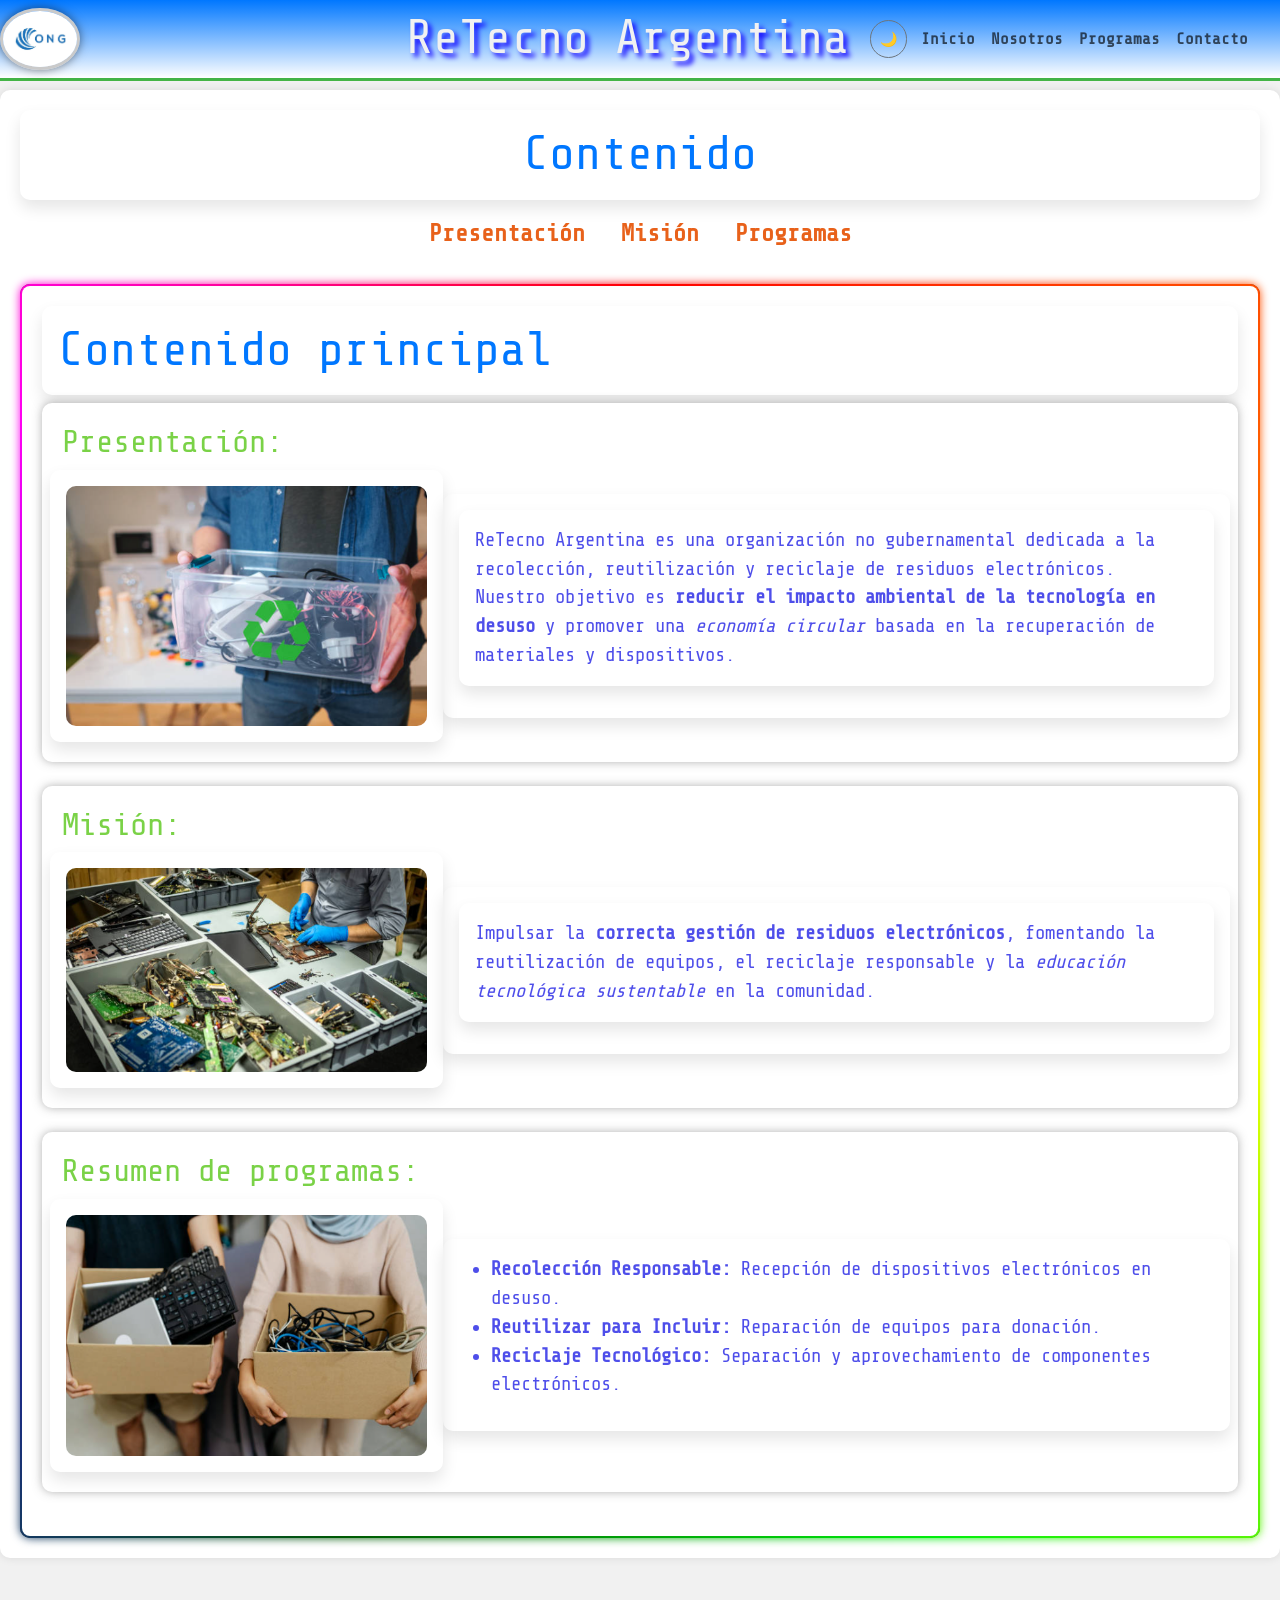
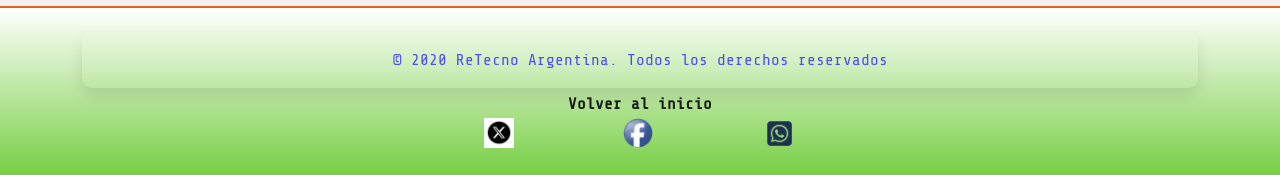
<file: Trabajo Practico/index.html>
<!DOCTYPE html>
<html lang="es">

<head>
    <meta charset="UTF-8">
    <meta name="viewport" content="width=device-width, initial-scale=1.0">
    <title>Inicio - ReTecno Argentina</title>

    <!-- Favicon -->
    <link rel="icon" type="image/png" href="icono/favicon.png">

    <link rel="preconnect" href="https://fonts.googleapis.com">
    <link rel="preconnect" href="https://fonts.gstatic.com" crossorigin>
    <link href="https://fonts.googleapis.com/css2?family=Share+Tech+Mono&display=swap" rel="stylesheet">

    <!-- Bootstrap CSS — antes del CSS propio -->
    <link href="https://cdn.jsdelivr.net/npm/bootstrap@5.3.3/dist/css/bootstrap.min.css" rel="stylesheet">

    <!--<link rel="stylesheet" href="estilos.css">-->
    <link rel="stylesheet" href="./CSS/estilos.css">

    <!-- Bootstrap JS — antes del body -->
    <script src="https://cdn.jsdelivr.net/npm/bootstrap@5.3.3/dist/js/bootstrap.bundle.min.js">
    </script>
</head>

<body>

    <header>
        <nav class="navbar navbar-expand-lg navbar-light">
            <div class="container-fluid px-0">
                <div class="row w-100 align-items-center">

                    <!-- Columna 1: Logo  ///////////////////////////////////////// -->
                    <div class="col-3">
                        <img class="img-fluid" src="img/ong3.jpg" alt="Logo de ReTecno Argentina" width="80">
                    </div>

                    <!-- Columna 2: Título////////////////////////////////////////// -->
                    <div class="col-6 text-center">
                        <a class="navbar-brand fw-bold m-0" href="index.html">
                            <h1 class="m-0">ReTecno Argentina</h1>
                        </a>
                    </div>

                    <!-- Columna 3: Menú ////////////////////////////////////////// -->
                    <div class="col-3 d-flex justify-content-end align-items-center">
                        <div class="theme-toggle">
                            <button id="btnModoOscuro" class="btn btn-outline-secondary btn-sm theme-toggle__btn" type="button" aria-label="Activar modo oscuro">🌙</button>
                            <button id="btnModoClaro" class="btn btn-outline-primary btn-sm theme-toggle__btn" type="button" aria-label="Activar modo claro">☀️</button>
                        </div>

                        <button class="navbar-toggler" type="button" data-bs-toggle="collapse"
                            data-bs-target="#navMenu" aria-controls="navMenu" aria-expanded="false" aria-label="Abrir menú de navegación">
                            <span class="navbar-toggler-icon"></span>
                        </button>

                        <div class="navegador collapse navbar-collapse justify-content-end" id="navMenu">

                            <ul class="navbar-nav">
                                <li class="nav-item">
                                    <a class="nav-link" href="index.html">Inicio</a>
                                </li>

                                <li class="nav-item">
                                    <a class="nav-link" href="nosotros.html">Nosotros</a>
                                </li>
                                <li class="nav-item">
                                    <a class="nav-link" href="programas.html">Programas</a>
                                </li>
                                <li class="nav-item">
                                    <a class="nav-link" href="contacto.html">Contacto</a>
                                </li>
                                
                            </ul>
                        </div>
                    </div>
                </div>
            </div>
        </nav>
    </header>

    <main>
        <aside>
            <nav id="contenido">
                <h2 class="titulo text-center mb-2">Contenido</h2>
                <ul class="nav flex-column flex-md-row justify-content-center gap-1">
                    <li class="nav-item">
                        <a class="nav-link" href="#presentacion">Presentación</a>
                    </li>
                    <li class="nav-item">
                        <a class="nav-link" href="#mision">Misión</a>
                    </li>
                    <li class="nav-item">
                        <a class="nav-link" href="#programas">Programas</a>
                    </li>
                </ul>
            </nav>
        </aside>
        <br>

        <section class="seccion">
            <div class="seccion-fondo">
                <h2>Contenido principal</h2>
                <article id="presentacion" class="articulo">
                    <h3>Presentación:</h3>
                    <div class="articulo-contenido">
                        <div class="row align-items-center g-4">
                            <div class="col-12 col-md-4">
                                <img src="img/img1.png" class="img-fluid" alt="Imagen1">
                            </div>

                            <div class="col-12 col-md-8">
                                <p>ReTecno Argentina es una organización no gubernamental dedicada a la recolección,
                                    reutilización y
                                    reciclaje de residuos electrónicos. <br>
                                    Nuestro objetivo es <strong>reducir el impacto ambiental de la tecnología en
                                        desuso</strong> y
                                    promover una <em>economía circular</em> basada en la recuperación de materiales y
                                    dispositivos.</p>
                            </div>
                        </div>
                    </div>
                </article>
                <br>

                <article id="mision" class="articulo">
                    <h3>Misión:</h3>
                    <div class="articulo-contenido">
                        <div class="row align-items-center g-4">
                            <div class="col-12 col-md-4">
                                <img src="img/img2.png" class="img-fluid" alt="Imagen1">
                            </div>

                            <div class="col-12 col-md-8">
                                <p>Impulsar la <strong>correcta gestión de residuos electrónicos</strong>, fomentando la
                                    reutilización
                                    de equipos, el reciclaje responsable y la <em>educación tecnológica sustentable</em>
                                    en la comunidad.</p>
                            </div>
                        </div>
                    </div>

                </article>
                <br>

                <article id="programas" class="articulo">

                    <h3>Resumen de programas:</h3>
                    <div class="articulo-contenido">
                        <div class="row align-items-center g-4">
                            <div class="col-12 col-md-4">
                                <img src="img/img3.png" class="img-fluid" alt="Imagen1">
                            </div>

                            <div class="col-12 col-md-8">
                                <ul>
                                    <li><strong>Recolección Responsable:</strong> Recepción de dispositivos electrónicos
                                        en desuso.</li>
                                    <li><strong>Reutilizar para Incluir:</strong> Reparación de equipos para donación.
                                    </li>
                                    <li><strong>Reciclaje Tecnológico:</strong> Separación y aprovechamiento de
                                        componentes electrónicos. </li>
                                </ul>
                            </div>
                        </div>
                    </div>

                </article>
                <br>
            </div>
        </section>
    </main>

    <footer class="py-4 mt-5">
        <div class="container text-center">
            <p class="mb-1">
                &copy; 2020 ReTecno Argentina. Todos los derechos reservados

            </p>
            <a href="index.html">Volver al inicio</a>

            <br>

            <a href="https://x.com/?lang=es" target="_blank" rel="noopener noreferrer">
                <img src="icono/x.png" alt="Twitter" width="30" height="30"></a>

            <a href="https://www.facebook.com" target="_blank" rel="noopener noreferrer">
                <img src="icono/facebook.png" alt="Facebook" width="30" height="30"></a>

            <a href="https://web.whatsapp.com" target="_blank" rel="noopener noreferrer">
                <img src="icono/whatsapp.png" alt="WhatsApp" width="35" height="35"> </a>
        </div>
    </footer>

    <div id="estrellas"></div>

    <!--AL FINAL DEL BODY PONEMOS EL LINK A JS-->
    <script src="./JS/main.js"></script>
</body>

</html>
</file>
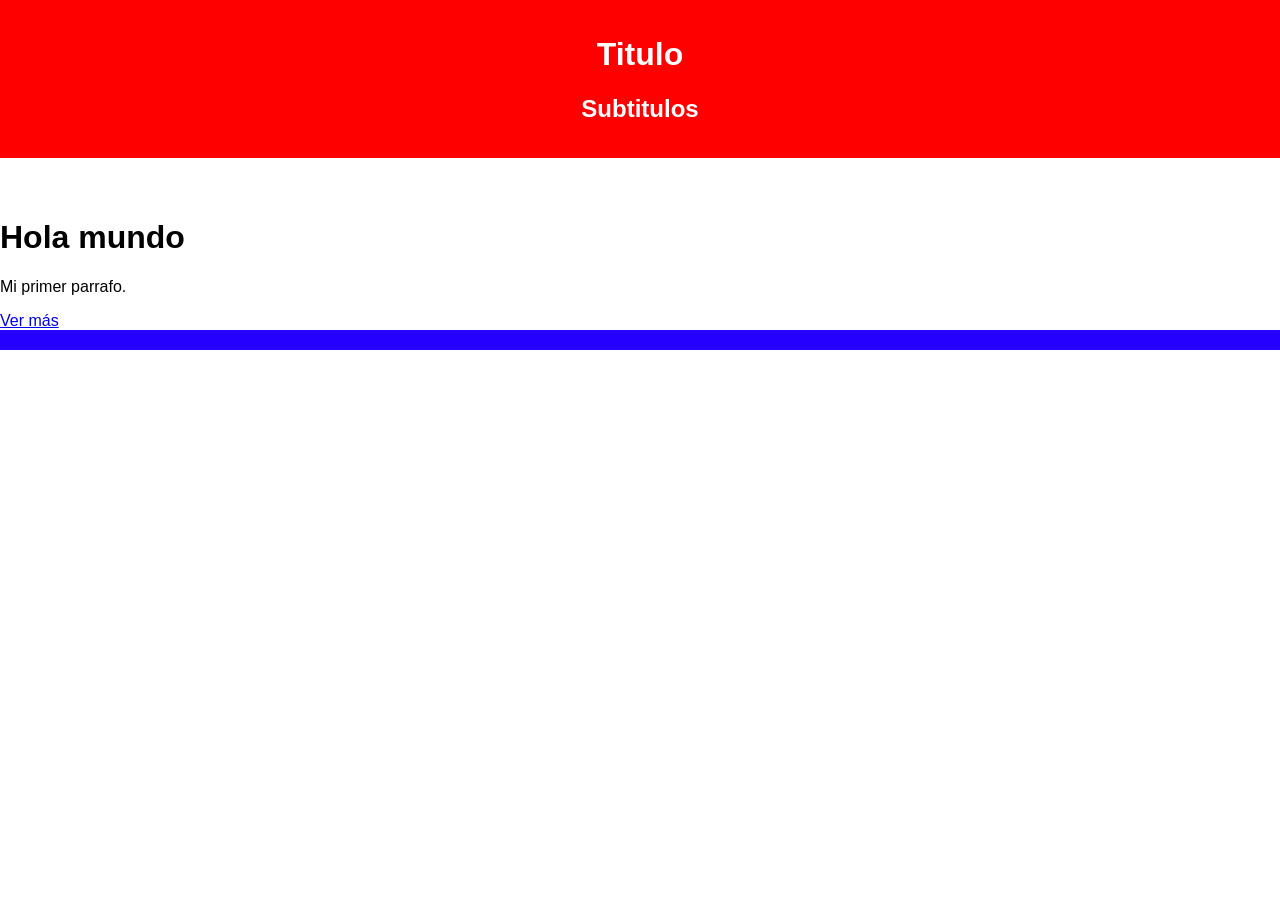
<file: Clase 1/clase 2.html>
<!DOCTYPE html>
<html lang="es">
    <head>
        <meta charset="utf-8">
        <meta name="viewport" content="width=device-widht">
        <link rel="stylesheet" href="styles.css">
        <title>Titulo</title>
    </head>

    <body>
        <header>
            <h1>Titulo</h1>
            <h2>Subtitulos</h2>
        </header>
        <main>

        </main>
        <h1>Hola mundo</h1>
        <p>Mi primer parrafo.</p>
        <a href="#" target="_blank">Ver más</a>
        <footer>

        </footer>
    </body>
</html>
</file>
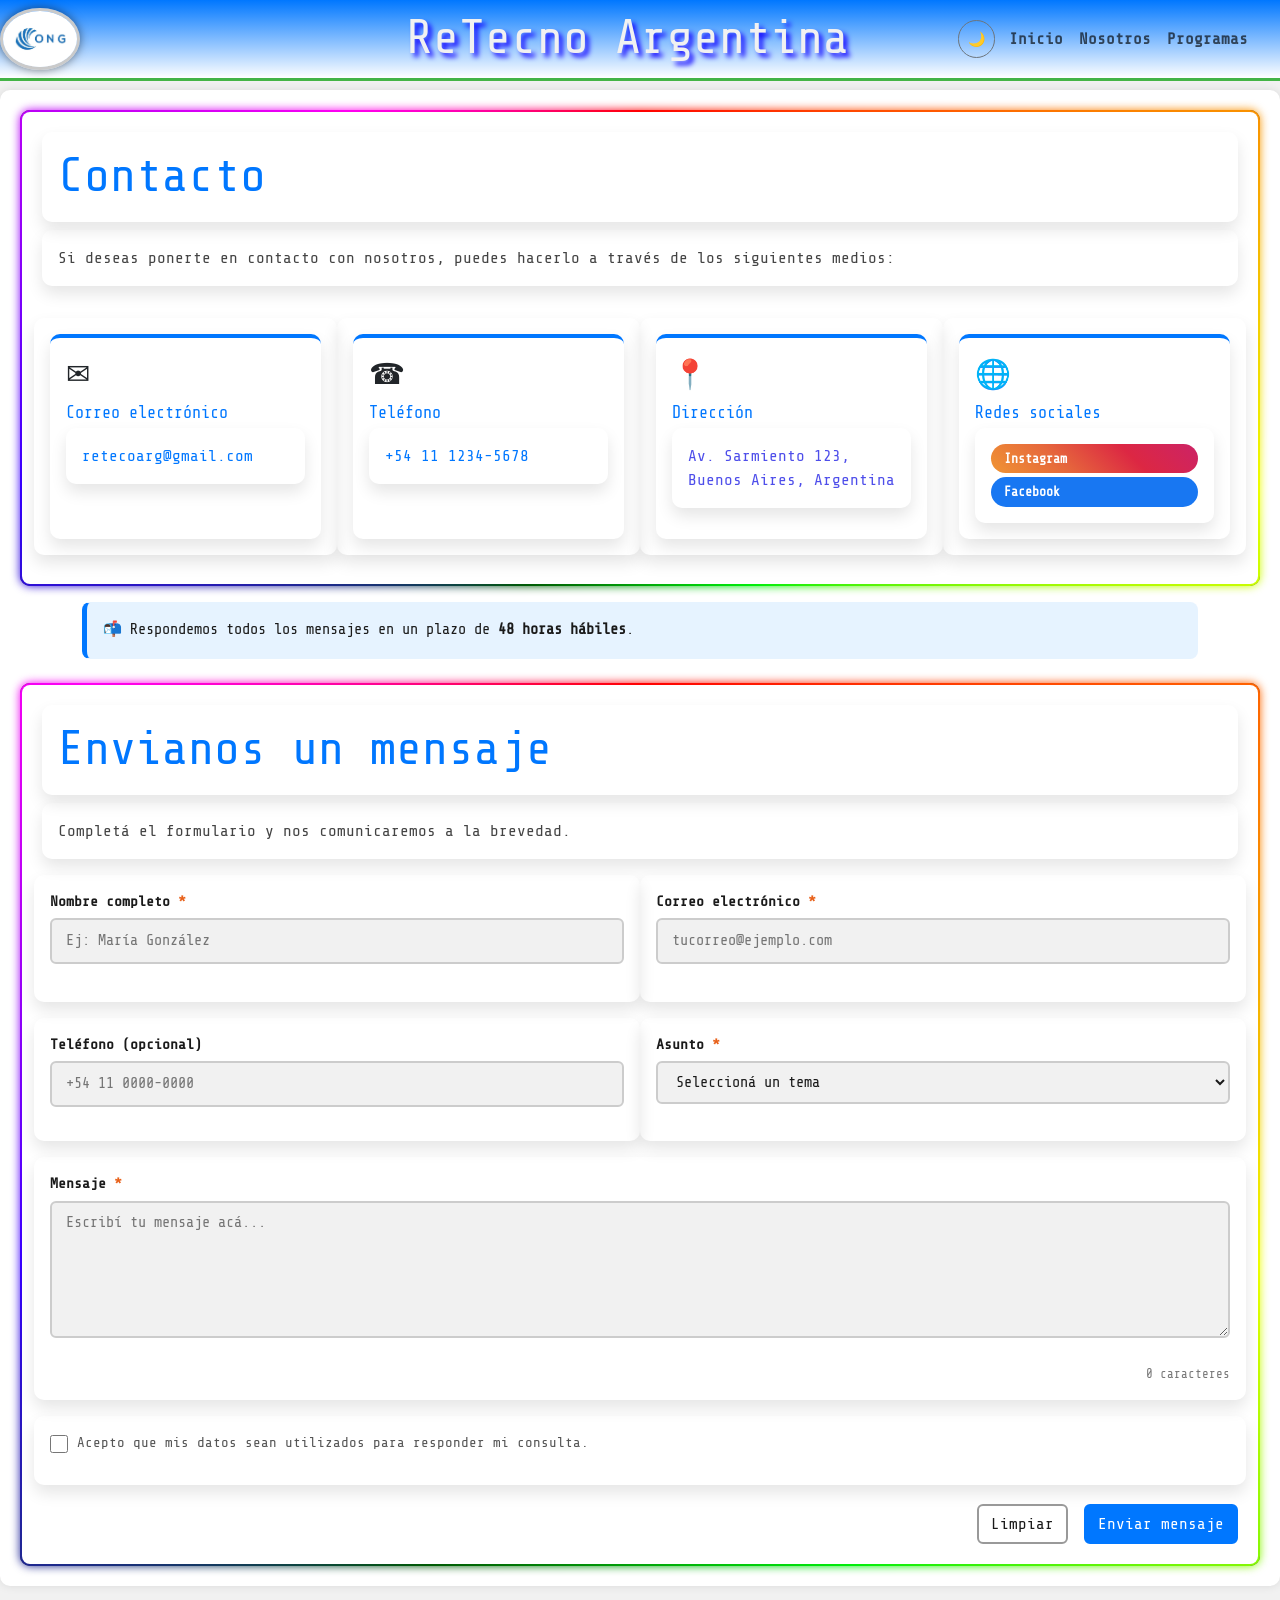
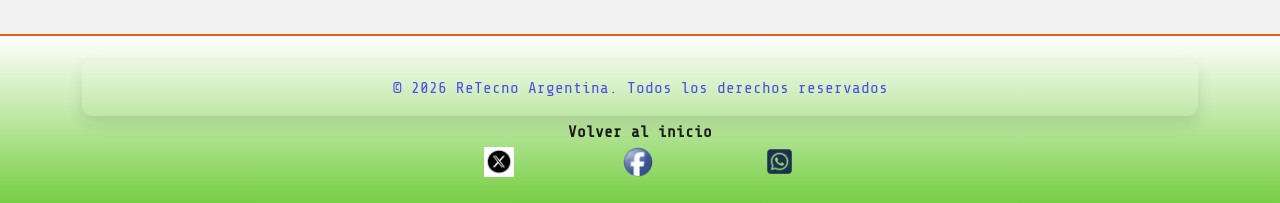
<file: Trabajo Practico/contacto.html>
<!DOCTYPE html>
<html lang="es">

<head>
    <meta charset="UTF-8">
    <meta name="viewport" content="width=device-width, initial-scale=1.0">
    <title>Contacto - ReTecno Argentina</title>

    <!-- Favicon -->
    <link rel="icon" type="image/png" href="icono/favicon.png">

    <link rel="preconnect" href="https://fonts.googleapis.com">
    <link rel="preconnect" href="https://fonts.gstatic.com" crossorigin>
    <link href="https://fonts.googleapis.com/css2?family=Share+Tech+Mono&display=swap" rel="stylesheet">

    <!-- Bootstrap CSS — antes del CSS propio -->
    <link href="https://cdn.jsdelivr.net/npm/bootstrap@5.3.3/dist/css/bootstrap.min.css" rel="stylesheet">

    <!--<link rel="stylesheet" href="estilos.css">-->
    <link rel="stylesheet" href="./CSS/estilos.css">

    <!-- Bootstrap JS — antes del /body-->
    <script src="https://cdn.jsdelivr.net/npm/bootstrap@5.3.3/dist/js/bootstrap.bundle.min.js">
    </script>
</head>

<body>
    <header>

        <nav class="navbar navbar-expand-lg navbar-light">
            <div class="container-fluid px-0">
                <div class="row w-100 align-items-center">

                    <!-- Columna 1: Logo  ///////////////////////////////////////// -->
                    <div class="col-3">
                        <img class="img-fluid" src="img/ong3.jpg" alt="Logo de ReTecno Argentina" width="80">
                    </div>

                    <!-- Columna 2: Título////////////////////////////////////////// -->
                    <div class="col-6 text-center">
                        <a class="navbar-brand fw-bold m-0" href="index.html">
                            <h1 class="m-0">ReTecno Argentina</h1>
                        </a>
                    </div>

                    <!-- Columna 3: Menú ////////////////////////////////////////// -->
                    <div class="col-3 d-flex justify-content-end align-items-center">
                        <div class="theme-toggle">
                            <button id="btnModoOscuro" class="btn btn-outline-secondary btn-sm theme-toggle__btn"
                                type="button" aria-label="Activar modo oscuro">🌙</button>
                            <button id="btnModoClaro" class="btn btn-outline-primary btn-sm theme-toggle__btn"
                                type="button" aria-label="Activar modo claro">☀️</button>
                        </div>

                        <button class="navbar-toggler" type="button" data-bs-toggle="collapse" data-bs-target="#navMenu"
                            aria-controls="navMenu" aria-expanded="false" aria-label="Abrir menú de navegación">
                            <span class="navbar-toggler-icon"></span>
                        </button>

                        <div class="navegador collapse navbar-collapse justify-content-end" id="navMenu">

                            <ul class="navbar-nav">
                                <li class="nav-item">
                                    <a class="nav-link" href="index.html">Inicio</a>
                                </li>

                                <li class="nav-item">
                                    <a class="nav-link" href="nosotros.html">Nosotros</a>
                                </li>

                                <li class="nav-item">
                                    <a class="nav-link" href="programas.html">Programas</a>
                                </li>
                            </ul>
                        </div>
                    </div>
                </div>
            </div>
        </nav>
    </header>

    <main>
        <!-- Información de contacto -->
        <section class="seccion">
            <div class="seccion-fondo">
                <h2>Contacto</h2>
                <p class="bajada">Si deseas ponerte en contacto con nosotros, puedes hacerlo a través de los
                    siguientes medios:</p>

                <!-- row + col-* responsivos con gutter g-3 -->
                <div class="row g-3 mt-2">

                    <!-- Card 1 — Correo -->
                    <div class="col-12 col-md-6 col-lg-3">
                        <div class="card h-100 card-contacto">
                            <div class="card-body">
                                <span class="icono-card">✉</span>
                                <h5 class="card-title">Correo electrónico</h5>
                                <p class="card-text">
                                    <a href="mailto:retecoarg@gmail.com">retecoarg@gmail.com</a>
                                </p>
                            </div>
                        </div>
                    </div>

                    <!-- Card 2 — Teléfono -->
                    <div class="col-12 col-md-6 col-lg-3">
                        <div class="card h-100 card-contacto">
                            <div class="card-body">
                                <span class="icono-card">☎</span>
                                <h5 class="card-title">Teléfono</h5>
                                <p class="card-text">
                                    <a href="tel:+541112345678">+54 11 1234-5678</a>
                                </p>
                            </div>
                        </div>
                    </div>

                    <!-- Card 3 — Dirección -->
                    <div class="col-12 col-md-6 col-lg-3">
                        <div class="card h-100 card-contacto">
                            <div class="card-body">
                                <span class="icono-card">📍</span>
                                <h5 class="card-title">Dirección</h5>
                                <p class="card-text">Av. Sarmiento 123, Buenos Aires, Argentina</p>
                            </div>
                        </div>
                    </div>

                    <!-- Card 4 — Redes sociales -->
                    <div class="col-12 col-md-6 col-lg-3">
                        <div class="card h-100 card-contacto">
                            <div class="card-body">
                                <span class="icono-card">🌐</span>
                                <h5 class="card-title">Redes sociales</h5>
                                <p class="card-text d-flex flex-column gap-1">
                                    <a href="https://www.instagram.com/retecoarg/" target="_blank"
                                        rel="noopener noreferrer" class="badge-red badge-instagram">Instagram</a>
                                    <a href="https://www.facebook.com/retecoarg/" target="_blank"
                                        rel="noopener noreferrer" class="badge-red badge-facebook">Facebook</a>
                                </p>
                            </div>
                        </div>
                    </div>
                </div>
            </div>
        </section>

        <div class="container mt-3">
            <div class="alert alert-retecno d-flex align-items-center gap-2" role="alert">
                <span>📬</span>
                <span>Respondemos todos los mensajes en un plazo de <strong>48 horas hábiles</strong>.</span>
            </div>
        </div>

        <!-- Formulario de contacto -->
        <section class="seccion mt-4">
            <div class="seccion-fondo">
                <h2>Envianos un mensaje</h2>
                <p class="bajada">Completá el formulario y nos comunicaremos a la brevedad.</p>

                <form class="formulario" id="formContacto" action="#" method="post" novalidate>

                    <!-- Grilla Bootstrap: dos columnas en pantallas medianas -->
                    <div class="row g-3">

                        <div class="col-12 col-md-6">
                            <div class="form-grupo">
                                <label for="nombre">Nombre completo <span class="requerido">*</span></label>
                                <input type="text" id="nombre" name="nombre" placeholder="Ej: María González" required
                                    minlength="3">
                                <small class="form-error" id="error-nombre"></small>
                            </div>
                        </div>

                        <div class="col-12 col-md-6">
                            <div class="form-grupo">
                                <label for="email">Correo electrónico <span class="requerido">*</span></label>
                                <input type="email" id="email" name="email" placeholder="tucorreo@ejemplo.com" required>
                                <small class="form-error" id="error-email"></small>
                            </div>
                        </div>

                        <div class="col-12 col-md-6">
                            <div class="form-grupo">
                                <label for="telefono">Teléfono (opcional)</label>
                                <input type="tel" id="telefono" name="telefono" placeholder="+54 11 0000-0000">
                            </div>
                        </div>

                        <div class="col-12 col-md-6">
                            <div class="form-grupo">
                                <label for="asunto">Asunto <span class="requerido">*</span></label>
                                <select id="asunto" name="asunto" required>
                                    <option value="" disabled selected>Seleccioná un tema</option>
                                    <option value="donacion">Quiero donar un dispositivo</option>
                                    <option value="voluntariado">Voluntariado</option>
                                    <option value="programa">Información sobre programas</option>
                                    <option value="prensa">Prensa / Medios</option>
                                    <option value="otro">Otro</option>
                                </select>
                                <small class="form-error" id="error-asunto"></small>
                            </div>
                        </div>

                        <div class="col-12">
                            <div class="form-grupo">
                                <label for="mensaje">Mensaje <span class="requerido">*</span></label>
                                <textarea id="mensaje" name="mensaje" rows="5" placeholder="Escribí tu mensaje acá..."
                                    required minlength="10"></textarea>
                                <small class="form-error" id="error-mensaje"></small>
                                <small class="form-contador" id="contador-mensaje">0 caracteres</small>
                            </div>
                        </div>

                        <div class="col-12">
                            <div class="form-grupo form-grupo--check">
                                <input type="checkbox" id="terminos" name="terminos" required>
                                <label for="terminos">Acepto que mis datos sean utilizados para responder mi
                                    consulta.</label>
                            </div>
                            <small class="form-error" id="error-terminos"></small>
                        </div>

                    </div><!-- fin row del form -->

                    <!-- Mensaje de confirmación de envío -->
                    <p class="form-confirmacion" id="formConfirmacion" role="status" aria-live="polite"></p>

                    <!-- form-acciones usa flex + gap (CSS propio) -->
                    <div class="form-acciones">
                        <button type="reset" class="btn btn--secundario" id="btnLimpiar">Limpiar</button>
                        <button type="submit" class="btn btn--primario">Enviar mensaje</button>
                    </div>

                </form>
            </div>
        </section>

    </main>

    <footer class="py-4 mt-5">
        <div class="container text-center">
            <p class="mb-1">
                &copy; 2026 ReTecno Argentina. Todos los derechos reservados

            </p>
            <a href="contacto.html">Volver al inicio</a>

            <br>

            <a href="https://x.com/?lang=es" target="_blank" rel="noopener noreferrer">
                <img src="icono/x.png" alt="Twitter" width="30" height="30"></a>

            <a href="https://www.facebook.com" target="_blank" rel="noopener noreferrer">
                <img src="icono/facebook.png" alt="Facebook" width="30" height="30"></a>

            <a href="https://web.whatsapp.com" target="_blank" rel="noopener noreferrer">
                <img src="icono/whatsapp.png" alt="WhatsApp" width="35" height="35"> </a>
        </div>
    </footer>


    <!--AL FINAL DEL BODY PONEMOS EL LINK A JS-->
    <script src="./JS/main.js"></script>
</body>

</html>
</file>
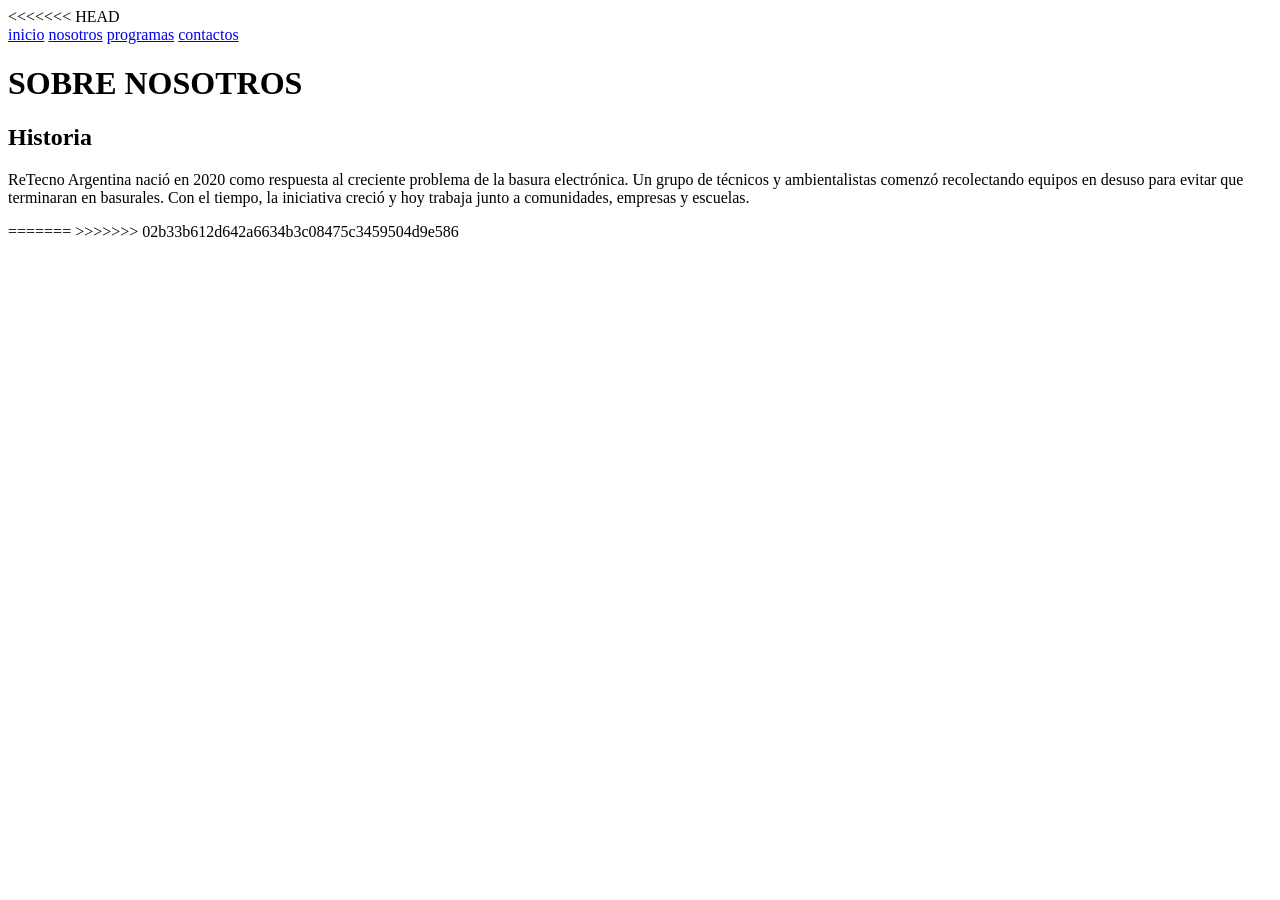
<file: Trabajo Practico/notros.html>
<!DOCTYPE html>
<html lang="es">
    <head>
        <meta charset="UTF-8">
        <meta name="viewport" content="width=device-width">
        <title>nosotros (no definido)</title>
    </head>

    <body>
<<<<<<< HEAD
        <header>
            <nav>
                <a href="index.html">inicio</a>
                <a href="nosotros.html">nosotros</a>
                <a href="programas.html">programas</a>
                <a href="contactos.html">contactos</a>
            </nav>
        </header>

        <main>
            <h1> SOBRE NOSOTROS</h1>
            <section>
                <h2>Historia</h2>
                <p>ReTecno Argentina nació en 2020 como respuesta al creciente problema de la basura electrónica. Un grupo de técnicos y ambientalistas comenzó recolectando equipos en desuso para evitar que terminaran en basurales. Con el tiempo, la iniciativa creció y hoy trabaja junto a comunidades, empresas y escuelas.</p>
            </section>
        </main>
=======
        
>>>>>>> 02b33b612d642a6634b3c08475c3459504d9e586
    </body>
</html>
</file>
<file: Trabajo Practico/estilos.css>
/* Estilos generales */
body {
  font-family: 'Segoe UI', Arial, sans-serif;
  background-color: #0c34d5;
  color: #222;
  margin: 10;
  padding: 0;
  border: #0b3d91 solid 1px;
}

body {
  background:  url('img/img14.png') left top repeat-y,url('img/img14.png') right top repeat-y; /* imagenes, derecha y izquierda*/
  line-height: 1.6;/* pedido en el tp */
  background-color: #fff; /* centro blanco para el contenido */
  background-size: 300px auto; /* ancho del lateral */
  margin: 0;
  padding: 1;
}

/* Encabezado */
header {
  background-color: #0b3d91;
  color: white;
  display: flex;
  align-items: center;
  justify-content: space-between;
  padding: 15px 40px;
}

header img {
  border-radius: 8px;
}

header nav a {
  color: white;
  text-decoration: none;
  text-align: center;
  margin: 0 10px;
  font-weight: bold;
  transition-duration: 0.3s;
  border-radius: 15px;
  padding:auto;
  
}

/* Resaltar botones con cursor , pedido en el tp */
header nav a:hover {
  text-decoration: none;
  color:#1b5e20;
  background-color: #c8e6c9;
  margin: auto;
  border-radius: 15px;
  padding: 5px 10px;
}

/* Contenido principal */
main {
  padding: 20px;
  background-color: #0b3d91;
  max-width: 1000px;
  margin: 20px auto;
  border-radius: 10px;
  box-shadow: 0 0 10px rgba(0,0,0,0.1);
}

aside nav a {
  display: flex;
  flex-direction: row;
  text-decoration: none;
  
}
aside nav a:hover{
  border-radius: 5rem;
  color:white;
  background-color: #3510da;
  margin: row;

}
 p {
  text-align: justify;
  margin-left: 30px;
  margin-right: 20px;;
  line-height: 1.6;
}

/* efecto de aparición */
@keyframes aparecer {
  from { opacity: 0; } /* opacidad inicial */
  to { opacity: 1; } /* opacidad final */
}

/* efecto de aparición en h1 */
h1 {
  text-align: left;
  text-overflow: unset;
  font-size: clamp(1.5rem, 2.5vw, 2rem);
  color: #f4f4f4;
  animation: aparecer 2s ease-in-out forwards;
}

h2.detalle {
  color: red !important;
  animation: aparecer 2s ease-in-out forwards;
text-align: center;
}

section {
  border: 2px solid #0b3d91;   /* borde azul institucional */
  background-color: #f9f9f9;   /* fondo gris claro */
  border-radius: 8px;          /* esquinas redondeadas */
  padding: 20px;               /* espacio interno */
  margin-bottom: 25px;         /* separación entre secciones */
}

/* Índice lateral */
aside { 
  background-color: #e8e8e8;
  padding: 15px;
  border-radius: 8px;
  margin-bottom: 20px;
}

aside h2 {
  color: #0b3d91;
  
}

/* Secciones */
h2, h3 {
  color: #0b3d91;
}

/* Footer */
footer {
  background-color: #0b3d91;
  color: white;
  text-align: center;
  padding: 15px;
  margin-top: 30px;
}

footer a {
  color: #ffd700;
  text-decoration: none;
  margin: 0 10px;
}

footer a:hover {
  text-decoration: none;
  border-radius: 15px;
  color: #c8e6c9;
  margin: auto;
}
/* Datos institucionales */
dl {
  display: grid;                /* Usamos grid */
  grid-template-columns: 200px auto; /* Columna fija para dt y flexible para dd */
  gap: 10px;                    /* Espacio entre columnas */
  background: #f4f4f4;
  padding: 15px;
  border-radius: 8px;
}

dt {
  font-weight: bold;
  color: #2e7d32; /* Verde institucional */
}

dd {
  margin: 0; /* Quitamos margen por defecto */
  color: #37474f; /* Gris tecnológico */
}
/* Menú desplegable */
.dropdown {
  position: relative;
  display: inline-block;
}

.dropbtn {
  background-color: #2e7d32; /* Verde reciclaje */
  color: white;
  padding: 10px 15px;
  font-size: 16px;
  border: none;
  cursor: pointer;
}

.dropbtn:hover {
  background-color: #1b5e20;
}

.dropdown-content {
  display: none;
  position: absolute;
  background-color: #f9f9f9;
  min-width: 160px;
  box-shadow: 0px 8px 16px rgba(0,0,0,0.2);
  border-radius: 5px;
  z-index: 1;
}

.dropdown-content a {
  color: #37474f;
  padding: 10px 15px;
  text-decoration: none;
  display: block;
}

.dropdown-content a:hover {
  background-color: #c8e6c9;
}

/* Mostrar menú al pasar el mouse */
.dropdown:hover .dropdown-content {
  display: block;
}
.video-container {
  position: relative;
  padding-bottom: 56.25%; /* proporción 16:9 */
  height: 0;
  overflow: hidden;
  max-width: 100%;
  background: #000; /* opcional */
  border-radius: 8px; /* opcional */
}

.video-container iframe {
  position: absolute;
  top: 0;
  left: 0;
  width: 100%;
  height: 100%;
  border: none; /* elimina el borde */
}

#NUESTRO-EQUIPO {
  max-width: 1000px;
  margin: 0 auto;
  padding: 20px;
  background-color: #fff;
  border-radius: 8px;
}

#NUESTRO-EQUIPO h2 {
  text-align: center;
  color: #0b3d91;
  margin-bottom: 20px;
}

#NUESTRO-EQUIPO .intro {
  text-align: justify;
  font-size: 1.1em;
  line-height: 1.6;
  margin-bottom: 15px;
}

.miembros {
  display: flex;
  gap: 20px;
  margin-top: 20px;
}

.miembros article {
  flex: 1;
  background-color: #f4f4f4;
  padding: 15px;
  border-radius: 6px;
  text-align: center;
  box-shadow: 0 0 6px rgba(0,0,0,0.1);
}

#DATOS-INSTITUCIONALES {
  max-width: 1000px;
  margin: 40px auto;
  padding: 20px;
  background-color: #fff;
  border-radius: 8px;
}

#DATOS-INSTITUCIONALES h2 {
  text-align: center;
  color: #0b3d91;
  margin-bottom: 20px;
}

#DATOS-INSTITUCIONALES .intro {
  text-align: justify;
  font-size: 1.1em;
  line-height: 1.6;
  margin-bottom: 20px;
}

.ficha {
  display: grid;
  grid-template-columns: 200px 1fr; /* primera columna fija, segunda flexible */
  gap: 10px 20px;
}

.ficha dt {
  font-weight: bold;
  color: #0b3d91;
}

.ficha dd {
  margin: 0;
  font-weight: bold;
  color:black;
}
</file>
<file: Trabajo Practico/CSS/estilos.css>
/*--------------------------------------------------------------------------------------Variables--*/
/*Colores*/
/* Variables globales para colores y fuente usados en todo el sitio */
:root {
  --color-primario: #0077ff;
  --color-secundario: #55c513c7;

  --color-fondo-primario: #ffffff; /*-nuevos colores*/
  --color-fondo-secundario: #f1f1f1; /*-nuevos colores*/

  --color-fondo: #cacaca;
  --color-acento: #e8611a;
  --color-texto: #1a1a1a;
  --fuente: "Share Tech Mono", monospace;
}

/*---------------------------------------------------------------------------------------Reset--*/
/* Reset básico: elimina márgenes y relleno por defecto y usa box-sizing border-box */
* {
  box-sizing: border-box;
  margin: 0;
  padding: 0;
}

/*--------------------------------------------------------------------------------------Tipografia--*/
/*H1*/
/* Estilo del título principal del header */
header h1 {
  font-size: clamp(1.2rem, 4vw, 3rem); /*tamaño adaptativo*/
  color: var(--color-fondo-secundario);
  text-shadow: #1100ff 4px 4px 5px; /*sombra al titulo*/
  flex: 1;
  text-align: center;
}

/*H2*/
/* Estilo global para títulos h2 en la página */
h2 {
  font-size: 3rem;
  color: var(--color-primario);
  transition: color 0.5s ease; /* Transición suave de color para todos los h2 de la página */
  box-shadow: 0 0.5rem 1rem rgba(0, 0, 0, 0.1);
  border-radius: 10px;
  padding: 1rem;
}

/*H3*/
/* Estilo global para subtítulos h3 */
h3 {
  font-size: 2rem;
  color: var(--color-secundario);
}

/*---------------------------------------------------------------------------------------Body--*/
/* Configuración base del cuerpo de la página */
body {
  font-family: var(--fuente); /*aplicacion de tipografica*/
  font-size: 1rem;
  line-height: 1.5;

  background-color: var(--color-fondo-secundario);
  color: var(--color-texto);
}

/*-----------------------------------------------------------------------------------Header-*/
/* Estilo del header fijo superior con degradado y layout de grid */
header {
  position: fixed; /*Fija el header en la pantalla aunque hagas scroll.*/
  top: 0; /*Lo pega arriba de todo.*/
  left: 0; /*Lo alinea al borde izquierdo.*/
  width: 100%; /*Hace que ocupe todo el ancho de la ventana.*/
  z-index: 100; /*Hace que el header quede por encima de otros elementos.*/
}

.navbar {
  background: -webkit-linear-gradient(top, var(--color-primario), #ffffff);
  border-bottom: 3px solid var(--color-secundario);
}

.theme-toggle {
  display: flex;
  align-items: center;
  gap: 0.25rem;
  margin-right: 0.35rem;
  flex-shrink: 0;
}

.theme-toggle__btn {
  width: 2.35rem;
  height: 2.35rem;
  padding: 0;
  display: inline-flex;
  align-items: center;
  justify-content: center;
  border-radius: 50%;
}

.hidden {
  display: none !important;
}

/* Estilo del logo dentro del header */
header img {
  /*sombras en imagen logo*/
  border-radius: 50%;
  border: 3px solid var(--color-fondo);
  box-shadow: 0 0 10px rgba(0, 0, 0, 0.5); /*--sombra a la imagen*/
}
.nav a:hover {
  background-color: var(--color-primario);
  color: var(--color-texto);
  font-weight: bold;
  padding: 5px 10px;
  border-radius: 5px;
  transition: background-color 0.3s ease;
}

/* Estilo de los enlaces del header */
.navegador a {
  text-decoration: none;
  font-weight: bold;
  border-radius: 5px;
  transition: background-color 0.3s ease;
}

/* Estilo hover de enlaces del header */
.navegador a:hover {
  color: #ffffff;
  background-color: var(--color-primario);
}

@media (max-width: 576px) {
  .theme-toggle {
    margin-right: 0.2rem;
  }

  .theme-toggle__btn {
    width: 2rem;
    height: 2rem;
    font-size: 0.9rem;
  }
}
/*
.nav-item:hover .nav-link {
  background-color: #e9ecef;
  border: 0.2rem solid var(--color-primario);
  border-radius: 20%;
  color: #0d6efd;
  display: block;
  width: 100%;
}*/

/*-------------------------------------------------------------------------------------Main-*/
/* Contenedor principal de la página, centrado y con sombra ligera */
main {
  background-color: var(--color-fondo-primario);
  padding: 20px;
  border-radius: 10px;
  box-shadow: 0 0 10px rgba(0, 0, 0, 0.1);
  /*border: 1px solid var(--color-texto);*/
  max-width: 1300px; /*centra el contenido de la pagina*/
  margin: 0 auto;
  margin-top: 90px;
}

/*----------------------------------------------------------------------------------------Navegacion--*/
/*Nav de nosotros. se dejo de usar. se paso a bootstrap
nav.contenido a {
  padding: 10px 20px 20px 10px;
  border-radius: 10px;
  border-color: #1a1a1a;
  box-shadow: 0 0 10px rgba(0, 0, 0, 0.5);
  text-decoration: none;
  color: var(--color-texto);
}

/* Hover para los enlaces del índice interno 
nav.contenido a:hover {
  background-color: var(--color-primario);
  color: var(--color-fondo);
  border-radius: 5px;
}

/* Ajuste específico del elemento h2 dentro de .contenido 
.contenido .h2 {
  text-size-adjust: 1%;
}
/*ul*/
/*li*/
/* Espaciado de listas globales dentro del contenido 
ul {
  padding: 1px 50px;
}*/

/*a*/

/*----------------------------------------------------------------------------------------------contenido de index*/
/* Estilo de la lista de índices laterales en la sección de contenido */
#contenido ul {
  list-style: none; /*Quita los puntos o viñetas de la lista.*/
  display: flex;
  gap: 4rem; /*agrega espacio ENTRE elementos hijos dentro de un contenedor flex o grid.*/
}

/* Estilo de los enlaces del índice de contenido */
#contenido a {
  color: var(--color-acento);
  text-decoration: none; /*Quita el subrayado de los enlaces.*/
  font-weight: 700;
  font-size: 1.5rem;
}
/* Hover de los enlaces del índice de contenido */
#contenido a:hover {
  color: var(--color-secundario);
}

/* Estilo base para secciones con borde animado */
.seccion {
  display: flex;
  flex-direction: column;
  gap: 20px;
  flex-wrap: wrap;

  position: relative; /*base que toma absolute para posicionarse*/
  background: #1a1a1a;
  padding: 2px; /*grosor de las luces*/
  border-radius: 10px;
  scroll-margin-top: 80px;
  z-index: 1;
}

/* Contenedor para artículos con imagenes y texto lado a lado */
.articulo-con-imgs {
  display: grid;
  grid-template-columns: 1fr 2fr; /*1 columna de: 1 fraccion y 2 fracciones*/
  gap: 2rem;
  align-items: center; /*Centra verticalmente los elementos dentro del header sin importar el tamaño.*/
  margin-bottom: 2rem;
}

p, .card-text, .mb-1 {
  color: rgb(78, 78, 234);
}
li {
  color: rgb(78, 78, 234);
}
/*------------------------------------------------------------------------------------Footer-*/
/* Estilo del pie de página con fondo y separación interna */
footer {
  background: -webkit-linear-gradient(top, #ffffff, var(--color-secundario));
  display: flex;
  padding: 2rem;
  text-align: center;
  border-top: 2px solid var(--color-acento);
  gap: 5px; /*esta es la linea de color que se ve arriva del footer*/
}

/* Enlaces del footer */
footer a {
  color: var(--color-texto);
  text-decoration: none;
  font-weight: bold;
  margin: 0 50px;
  display: inline-block;
}

/* Hover para enlaces del footer */
footer a:hover {
  background-color: var(--color-primario);
  border-radius: 5px;
  padding: 5px 10px;
}

/*-----------------------------------------------------------------------------------------------Tablas*/
/* Estilo global que limpia los bordes de las tablas */
table,
th,
td {
  border: none;
}
/* Espaciado interno de celdas de tabla */
th,
td {
  padding: 10px;
}
/* Estilo de cabecera de tabla con color de acento */
thead {
  background-color: var(--color-acento);
  color: white;
}
/* Fondo alterno para filas impares de tablas */
tbody tr:nth-child(odd) {
  /*intercala colores de forma impar---- (odd)*/
  background-color: rgb(180, 231, 255);
}
/* Enlaces dentro de celdas de encabezado */
th a {
  text-decoration: none;
}
/* Hover para enlaces en encabezados de tabla */
th a:hover {
  color: var(--color-primario);
}

/*---------------------------------------------------------------------------------------------Transiciones*/
/*----imagenes----*/
/* Transición de hover para imágenes dentro de artículos */
.articulo-contenido img {
  border-radius: 10px;

  transition:
    transform 0.5s ease,
    box-shadow 0.5s ease;
}

.articulo-contenido img:hover {
  transform: scale(1.02);
  box-shadow: 0 0 10px rgb(0, 119, 30);
}

/*----contenido----*/
/* Estilo base para párrafos y listas dentro de artículos */
.articulo-contenido p,
.articulo-contenido li {
  font-size: 1.2rem;
  transition: text-shadow 0.5s ease;
}

/* Hover de texto dentro de los artículos para añadir brillo ligero */
.articulo-contenido p:hover,
.articulo-contenido li:hover {
  text-shadow: #277c00 2px 2px 3px;
}

/*----color----*/
h2:hover {
  color: red;
}

/*-----------------------------------------------------------------------------------------VARIABLE ANIMABLE*/
/* Propiedad personalizada usada por la animación del borde de sección */
@property --deg {
  syntax: "<angle>";
  inherits: true;
  initial-value: 0deg;
}

/*--------------------------------------------------------------------------------------------ARTICLE*/

/* Estilo general de cada artículo dentro del main */
.articulo {
  position: relative; /*base que toma absolute para posicionarse*/
  background: #ffffff;

  scroll-margin-top: 80px;
  z-index: 1;

  padding: 20px 20px;
  border-radius: 10px;
  border-color: #797979;
  box-shadow: 0 0 10px rgba(102, 102, 102, 0.5);
  flex: 1 1 300px;
}

/* Contenedor flexible que posiciona el video y la tabla de detalles lado a lado */
.video-detalles {
  display: flex;
  gap: 2rem;
  align-items: flex-start;
  flex-wrap: wrap;
}

.video-detalles video {
  display: block;
  width: min(100%, 720px);
  max-width: 720px;
  border-radius: 10px;
  flex: 1 1 420px;
}

/* Estilo del contenedor derecho que agrupa la tabla de detalles del video */
.video-info {
  flex: 1 1 240px;
  min-width: 240px;
  background: transparent;
  padding: 0;
}

/* Formato interior de la tabla de detalles del video */
.video-info table {
  width: 100%;
  border-collapse: separate;
  border-spacing: 0 1rem;
  background: transparent;
}

.video-info tbody {
  display: grid;
  gap: 1rem;
}

/* Cada fila de detalle usa el mismo estilo de tarjeta que la tabla institucional */
.video-info tr {
  display: grid;
  grid-template-columns: 1fr 1.8fr;
  align-items: center;
  gap: 1rem;
  padding: 1.1rem 1.25rem;
  background: rgba(242, 250, 255, 0.95);
  border-radius: 18px;
  box-shadow: 0 10px 24px rgba(0, 0, 0, 0.08);
  transition:
    transform 0.25s ease,
    box-shadow 0.25s ease,
    background 0.25s ease;
}

.video-info tr:hover {
  transform: translateY(-3px);
  box-shadow: 0 18px 34px rgba(0, 0, 0, 0.12);
  background: rgba(255, 255, 255, 1);
}

/* Evita que la regla global de filas impares cambie la tabla de detalles del video */
.video-info tbody tr:nth-child(odd) {
  background: rgba(242, 250, 255, 0.95);
}

/* Estilos compartidos para celdas del detalle del video */
.video-info th,
.video-info td {
  padding: 0;
  border: none;
}

.video-info th {
  display: inline-flex;
  align-items: center;
  justify-content: flex-start;
  gap: 0.6rem;
  color: var(--color-primario);
  font-size: 0.95rem;
  font-weight: 800;
  text-transform: uppercase;
  letter-spacing: 0.08em;
}

.video-info th::before {
  content: "";
  width: 10px;
  height: 10px;
  border-radius: 50%;
  background: linear-gradient(
    135deg,
    var(--color-primario),
    var(--color-secundario)
  );
}

.video-info td {
  color: #2d2d2d;
  font-weight: 600;
  line-height: 1.6;
}

/* Título interno de la tabla de detalles del video */
.video-info caption {
  caption-side: top;
  text-align: left;
  font-size: 1.15rem;
  font-weight: 800;
  padding-bottom: 0.75rem;
  color: var(--color-primario);
}

/* Estilo especial de la sección de datos institucionales */
#DATOS-INSTITUCIONALES .seccion-fondo {
  background: linear-gradient(
    160deg,
    rgba(235, 245, 255, 0.96),
    rgba(247, 255, 238, 0.96)
  );
  border: 1px solid rgba(0, 119, 255, 0.12);
  box-shadow:
    inset 0 0 0 1px rgba(255, 255, 255, 0.6),
    0 16px 40px rgba(0, 0, 0, 0.07);
}

#DATOS-INSTITUCIONALES .intro {
  max-width: 900px;
  margin: 0 auto 1.5rem;
  font-size: 1.05rem;
  color: #2a2a2a;
  line-height: 1.8;
}

/* Formato de la tabla de datos institucionales */
#DATOS-INSTITUCIONALES table {
  width: 100%;
  max-width: 960px;
  margin: 0 auto;
  border-collapse: separate;
  border-spacing: 0 1rem;
  background: transparent;
}

/* ============================
   DATOS INSTITUCIONALES — TEXTO AZUL EN MODO OSCURO
============================ */
body.dark-mode #DATOS-INSTITUCIONALES,
body.dark-mode #DATOS-INSTITUCIONALES h2,
body.dark-mode #DATOS-INSTITUCIONALES p,
body.dark-mode #DATOS-INSTITUCIONALES th,
body.dark-mode #DATOS-INSTITUCIONALES td {
  color: #0077ff !important; /* azul institucional */
}


#DATOS-INSTITUCIONALES tbody {
  display: grid;
  gap: 1rem;
}

/* Cada fila de la tabla institucional se renderiza como tarjeta */
#DATOS-INSTITUCIONALES tr {
  display: grid;
  grid-template-columns: 1fr 1.8fr;
  align-items: center;
  gap: 1rem;
  padding: 1.1rem 1.25rem;
  background: rgba(255, 255, 255, 0.95);
  border-radius: 18px;
  box-shadow: 0 10px 24px rgba(0, 0, 0, 0.08);
  transition:
    transform 0.25s ease,
    box-shadow 0.25s ease,
    background 0.25s ease;
}

#DATOS-INSTITUCIONALES tr:hover {
  transform: translateY(-3px);
  box-shadow: 0 18px 34px rgba(0, 0, 0, 0.12);
  background: rgba(255, 255, 255, 1);
}

/* Estilos compartidos para celdas de la tabla institucional */
#DATOS-INSTITUCIONALES th,
#DATOS-INSTITUCIONALES td {
  padding: 0;
  border: none;
}

#DATOS-INSTITUCIONALES th {
  display: inline-flex;
  align-items: center;
  justify-content: flex-start;
  gap: 0.6rem;
  color: var(--color-primario);
  font-size: 0.95rem;
  font-weight: 800;
  text-transform: uppercase;
  letter-spacing: 0.08em;
}

#DATOS-INSTITUCIONALES th::before {
  content: "";
  width: 10px;
  height: 10px;
  border-radius: 50%;
  background: linear-gradient(
    135deg,
    var(--color-primario),
    var(--color-secundario)
  );
}

#DATOS-INSTITUCIONALES td {
  color: #2d2d2d;
  font-weight: 600;
  line-height: 1.6;
}

/* Cabecera de la tabla de datos institucionales */
#DATOS-INSTITUCIONALES caption {
  caption-side: top;
  text-align: left;
  font-size: 1.15rem;
  font-weight: 800;
  padding-bottom: 0.75rem;
  color: var(--color-primario);
}

#DATOS-INSTITUCIONALES tr:nth-child(odd) {
  background: rgba(242, 250, 255, 0.95);
}

/*----------------------------------------------------------------------------------------CONTENIDO SOBRE EL EFECTO*/
/* Ajusta el posicionamiento de todos los hijos directos dentro de secciones */
.seccion > * {
  /*para todos los hijos de article*/
  position: relative;
  z-index: 2;
}

/*-------------------------------------------------------------------------------------------BORDE ANIMADO*/
/* Pseudo elementos para el borde animado alrededor de cada sección */
.seccion::before,
.seccion::after {
  content: "";
  position: absolute; /*elemento flotante*/
  inset: 0; /*la mascara se pega en las 4 puntas para cubrir todo el article*/
  padding: 3px;
  border-radius: inherit;
  background: conic-gradient(
    from var(--deg) at center,
    #ff0000,
    #ff5900,
    #eeff00,
    #00ee0c,
    #005a05,
    #3700ff,
    #ff00f2,
    #ff0000
  );
  z-index: -2; /*se posisiona atras de article*/
  animation: autoRotate 2s linear infinite;
}

/* Glow borroso que acompaña al borde animado */
/*---------------------------------------------------------------------------------------------GLOW*/
.seccion::after {
  filter: blur(5px);
}

/*--------------------------------------------------------------------------------------------ANIMACION*/
/* Animación continua que rota el degradado del borde */
@keyframes autoRotate {
  to {
    --deg: 360deg;
  }
}

/* Fondo interno de cada sección con padding y borde redondeado */
.seccion-fondo {
  position: relative;
  background: #ffffff;
  border-radius: 8px;
  padding: 20px;
  z-index: 1; /**/
}

/*--------------------------------------------------------------------------------boton de menu desplegable*/
@media (max-width: 991px) {
  .navbar-collapse {
    position: absolute;
    top: 100%;
    right: 0;
    width: 100px;
    background: rgba(255, 255, 255, 0);
    z-index: 1000;
    padding: 10px;
    border-radius: 8px;
    text-align: center;
    border: 0.1rem solid var(--color-primario);
  }

  .navbar-nav {
    width: 100%;
  }

  .navbar-nav .nav-link {
    padding: 10px 0;
  }
}

/*--------------------------------------------------------------------------------------???----*/



/*--esto es solo para testing--!!!!!!!!!!!!!!!!!!!!!!!!!!!!!!!!!!!!!!!!
.col-4, .col-6, .col-3{
    border: 1px solid red;
}

.navbar-collapse {
    border: 1px solid blue;
}*/


button {
  /*display: none;
  position: absolute;
  top: 10px;
  right: 10px;
  z-index: 1001;*/
  background-color: var(--color-primario);
  color: var(--color-fondo);
  border: none;
  padding: 10px 15px;
  border-radius: 5px;
  cursor: pointer;
}

/*-- @media screen and (max-width: 500px) {
  
button {
    display: block;
  }
}*/

/* Estilo para los círculos de iniciales (Avatar) */
.circle {
  width: 60px;
  height: 60px;
  border-radius: 50%;
  display: inline-flex;
  align-items: center;
  justify-content: center;
  background-color: var(--color-primario);
  color: white;
}

p {
  /*color: var(--color-primario);*/
  transition: color 0.5s ease; /* Transición suave de color para todos los h2 de la página */
  box-shadow: 0 0.5rem 1rem rgba(0, 0, 0, 0.1);
  border-radius: 10px;
  padding: 1rem;
}

.col-12  {
  color: var(--color-primario);
  transition: color 0.5s ease; /* Transición suave de color para todos los h2 de la página */
  box-shadow: 0 0.5rem 1rem rgba(0, 0, 0, 0.1);
  border-radius: 10px;
  padding: 1rem;
}


/*------------------------------------------------------------------------------------------------------------------MODO OSCURO--*/
body.dark-mode{
    background-color: #111;
    color: white;
    
}

#estrellas{
    position: fixed;
    top: 0;
    left: 0;
    width: 100%;
    height: 100%;
    pointer-events: none;
    overflow: hidden;
    z-index: 999;
}

/* Estrellas normales */
.estrella{
    position: absolute;
    background: white;
    border-radius: 50%;
    animation: brillar 3s forwards;
}

@keyframes brillar{
    0%{
        opacity: 0;
        transform: scale(0);
    }

    50%{
        opacity: 1;
        transform: scale(1.5);
        box-shadow: 0 0 10px white;
    }

    100%{
        opacity: 0;
        transform: scale(0);
    }
}

/* Estrella fugaz */
.estrella-fugaz{
    position: absolute;
    width: 120px;
    height: 2px;

    background: linear-gradient(
        to right,
        white,
        rgba(255,255,255,0)
    );

    transform: rotate(-35deg);
    animation: fugaz 2s linear forwards;
}

@keyframes fugaz{
    0%{
        opacity: 1;
        transform: translate(0,0) rotate(-35deg);
    }

    100%{
        opacity: 0;
        transform: translate(-600px,600px) rotate(-35deg);
    }
}

body.dark-mode main{
    background-color: #222;
    color: white;
    transition: background-color 0.5s ease, color 0.5s ease;
}

body.dark-mode section{
    background-color: #2a2a2a;
    color: white;
    transition: background-color 1s ease, color 1s ease;
}

body.dark-mode article{
    background-color: #2a2a2a;
    color: white;
    transition: background-color 1.5s ease, color 1.5s ease;
}

body.dark-mode .seccion-fondo{
    background-color: #2a2a2a;
    color: white;
    transition: background-color 1.5s ease, color 1.5s ease;
}

body.dark-mode .navbar{
  background: linear-gradient(to bottom, var(--color-primario), #000000);
  transition: background-color 0.5s ease, color 0.5s ease;
}

body.dark-mode .nav-link{
  color: white;
  
}

body.dark-mode footer{
  background: -webkit-linear-gradient(top, #000000, var(--color-secundario));
  color: white;
  transition: background-color 0.5s ease, color 0.5s ease;
}

body.dark-mode .navbar-toggler{
  background: rgba(255, 255, 255, 0.26);
  transition: background-color 0.5s ease, color 0.5s ease;
}

body.dark-mode .card{
  background: rgba(255, 255, 255, 0.26);
  transition: background-color 0.5s ease, color 0.5s ease;
  color: white;
}
 
body.dark-mode tbody tr:nth-child(odd){
  background: rgba(255, 255, 255, 0.26);
  transition: background-color 0.5s ease, color 0.5s ease;
  color: white;
}

/*======================================================================
   SECCIÓN CONTACTO — agregado por Luca
======================================================================*/

/*--Cards de datos de contacto--*/
.card-contacto{
    border: none;
    border-top: 4px solid var(--color-primario);
    border-radius: 10px;
    box-shadow: 0 0.5rem 1rem rgba(0,0,0,0.1);
    transition: transform 0.25s ease, box-shadow 0.25s ease;
    background: #ffffff;
}

.card-contacto:hover{
    transform: translateY(-4px);
    box-shadow: 0 0.8rem 1.5rem rgba(0,0,0,0.15);
}

.card-contacto .icono-card{
    font-size: 1.8rem;
    display: block;
    margin-bottom: 0.4rem;
}

.card-contacto .card-title{
    font-size: 1.05rem;
    color: var(--color-primario);
    margin-bottom: 0.3rem;
}

.card-contacto .card-text a{
    color: var(--color-primario);
    text-decoration: none;
    transition: color 0.2s ease;
}

.card-contacto .card-text a:hover{
    color: var(--color-acento);
    text-decoration: underline;
}

/*--Badges de redes sociales--*/
.card-contacto .card-text a.badge-red{
    display: inline-block;
    padding: 0.3rem 0.8rem;
    border-radius: 20px;
    font-size: 0.82rem;
    text-decoration: none;
    font-weight: bold;
    transition: opacity 0.2s ease, transform 0.2s ease;
    color: #ffffff;
}

.card-contacto .card-text a.badge-red:hover{
    opacity: 0.88;
    transform: translateY(-2px);
    text-decoration: none;
}

.card-contacto .card-text a.badge-instagram{
    background: linear-gradient(45deg, #f09433, #e6683c, #dc2743, #cc2366);
    color: #ffffff;
}

.card-contacto .card-text a.badge-facebook{
    background: #1877f2;
    color: #ffffff;
}

.card-contacto .card-text a.badge-twitter{
    background: #000000;
    color: #ffffff;
}

.card-contacto .card-text a.badge-whatsapp{
    background: #25d366;
    color: #ffffff;
}

/*--Alert de aviso de respuesta--*/
.alert-retecno{
    background-color: #e6f3ff;
    border-left: 5px solid var(--color-primario);
    color: var(--color-texto);
    border-radius: 8px;
    font-size: 0.95rem;
}

/*--Bajada de texto en secciones--*/
.bajada{
    color: #444;
    margin-bottom: 1rem;
}

/*--Formulario de contacto--*/
.formulario{
    margin-top: 1rem;
}

.form-grupo{
    display: flex;
    flex-direction: column;
    gap: 0.35rem;
}

.form-grupo label{
    font-size: 0.92rem;
    font-weight: bold;
    color: var(--color-texto);
}

.requerido{
    color: var(--color-acento);
}

.form-grupo input[type="text"],
.form-grupo input[type="email"],
.form-grupo input[type="tel"],
.form-grupo select,
.form-grupo textarea{
    font-family: var(--fuente);
    font-size: 0.95rem;
    padding: 0.6rem 0.85rem;
    border: 2px solid #ccc;
    border-radius: 6px;
    background: var(--color-fondo-secundario);
    color: var(--color-texto);
    transition: border-color 0.25s ease, box-shadow 0.25s ease;
    outline: none;
    width: 100%;
}

.form-grupo input:focus,
.form-grupo select:focus,
.form-grupo textarea:focus{
    border-color: var(--color-primario);
    box-shadow: 0 0 0 3px rgba(0,119,255,0.15);
    background: var(--color-fondo-primario);
}

.form-grupo textarea{
    resize: vertical;
    min-height: 120px;
}

/* Estado de error en campos */
.form-grupo input.campo-invalido,
.form-grupo select.campo-invalido,
.form-grupo textarea.campo-invalido{
    border-color: #d32f2f;
    box-shadow: 0 0 0 3px rgba(211,47,47,0.12);
}

.form-error{
    color: #d32f2f;
    font-size: 0.8rem;
    min-height: 1rem;
    display: block;
}

.form-contador{
    color: #777;
    font-size: 0.78rem;
    display: block;
    text-align: right;
}

/* Checkbox de términos */
.form-grupo--check{
    flex-direction: row;
    align-items: flex-start;
    gap: 0.6rem;
}

.form-grupo--check input[type="checkbox"]{
    width: 1.1rem;
    height: 1.1rem;
    margin-top: 0.2rem;
    accent-color: var(--color-primario);
    cursor: pointer;
    flex-shrink: 0;
}

.form-grupo--check label{
    font-weight: normal;
    font-size: 0.88rem;
    color: #555;
    cursor: pointer;
}

/* Mensaje de confirmación tras enviar */
.form-confirmacion{
    margin-top: 1rem;
    padding: 0.7rem 1rem;
    border-radius: 8px;
    font-size: 0.9rem;
    display: none;
}

.form-confirmacion.visible{
    display: block;
    background-color: #e3f7e6;
    color: #1f6b2e;
    border-left: 4px solid #2ecc71;
}

/* Botones de acción del formulario */
.form-acciones{
    display: flex;
    gap: 1rem;
    justify-content: flex-end;
    flex-wrap: wrap;
    margin-top: 1.2rem;
}

.btn--primario{
    background: var(--color-primario);
    color: #ffffff;
    border: 2px solid var(--color-primario);
}

.btn--primario:hover{
    background: #005fcc;
    border-color: #005fcc;
}

.btn--secundario{
    background: transparent;
    color: var(--color-texto);
    border: 2px solid #999;
}

.btn--secundario:hover{
    background: var(--color-fondo-secundario);
    border-color: #777;
}

/*--Responsive contacto--*/
@media (max-width: 576px){
    .form-acciones{
        justify-content: stretch;
    }
    .form-acciones .btn{
        flex: 1 1 100%;
    }
}

/*======================================================================
   SECCIÓN CONTACTO — MODO OSCURO
======================================================================*/

body.dark-mode .card-contacto{
    background: rgba(255, 255, 255, 0.08);
    color: white;
    transition: background-color 0.5s ease, color 0.5s ease;
}

body.dark-mode .card-contacto .card-title{
    color: #6fb6ff;
}

body.dark-mode .alert-retecno{
    background-color: rgba(0, 119, 255, 0.15);
    color: white;
}

body.dark-mode .bajada{
    color: #cfcfcf;
}

body.dark-mode .form-grupo label{
    color: white;
}

body.dark-mode .form-grupo input[type="text"],
body.dark-mode .form-grupo input[type="email"],
body.dark-mode .form-grupo input[type="tel"],
body.dark-mode .form-grupo select,
body.dark-mode .form-grupo textarea{
    background: rgba(255,255,255,0.08);
    color: white;
    border-color: #555;
}

body.dark-mode .form-grupo input:focus,
body.dark-mode .form-grupo select:focus,
body.dark-mode .form-grupo textarea:focus{
    background: rgba(255,255,255,0.12);
}

body.dark-mode .form-grupo--check label{
    color: #ddd;
}

body.dark-mode .form-confirmacion.visible{
    background-color: rgba(46, 204, 113, 0.15);
    color: #7ee29b;
}

body.dark-mode .btn--secundario{
    color: white;
    border-color: #777;
}

body.dark-mode .btn--secundario:hover{
    background: rgba(255,255,255,0.08);
}


/* ============================
   ORGANIGRAMA — TEXTO AZUL EN MODO OSCURO
============================ */
body.dark-mode #ORGANIGRAMA,
body.dark-mode #ORGANIGRAMA h2,
body.dark-mode #ORGANIGRAMA h3,
body.dark-mode #ORGANIGRAMA p,
body.dark-mode #ORGANIGRAMA li,
body.dark-mode #ORGANIGRAMA th,
body.dark-mode #ORGANIGRAMA td {
  color: #0077ff !important; /* azul institucional */
}


/* ============================
   DATOS INSTITUCIONALES — MODO OSCURO
============================ */
body.dark-mode #DATOS-INSTITUCIONALES {
  background-color: #111;   /* fondo oscuro */
  color: #0077ff;           /* 🔹 texto azul institucional */
}

/* ============================
   DATOS INSTITUCIONALES — MODO OSCURO
============================ */
body.dark-mode #DATOS-INSTITUCIONALES {
  background-color: #111 !important;
  color: #0077ff !important;
}

body.dark-mode #DATOS-INSTITUCIONALES .seccion-fondo,
body.dark-mode #DATOS-INSTITUCIONALES .rectangulo {
  background-color: #111 !important;
  color: #0077ff !important;
  border: 1px solid #0077ff !important;
}

body.dark-mode #DATOS-INSTITUCIONALES h2,
body.dark-mode #DATOS-INSTITUCIONALES p,
body.dark-mode #DATOS-INSTITUCIONALES strong,
body.dark-mode #DATOS-INSTITUCIONALES th,
body.dark-mode #DATOS-INSTITUCIONALES td {
  color: #0077ff !important;
}

body.dark-mode #DATOS-INSTITUCIONALES table {
  background: transparent !important;
  border-color: #0077ff !important;
}

body.dark-mode #DATOS-INSTITUCIONALES tr {
  background: rgba(0, 119, 255, 0.1) !important; /* contraste azul suave */
}
</file>
<file: Clase 1/styles.css>
/* Estilo general */
body {
    margin: 0;
    font-family: Arial, sans-serif;
}

/* Header */
header {
    background-color: #ff0000;
    color: white;
    padding: 15px;
    text-align: center;
}

nav a {
    color: white;
    margin: 0 10px;
    text-decoration: none;
}

/* Contenido */
main {
    padding: 20px;
}

.card {
    border: 1px solid #ccc;
    padding: 15px;
    border-radius: 10px;
}

/* Footer */
footer {
    background-color: #2600ff;
    color: white;
    text-align: center;
    padding: 10px;
}
</file>
